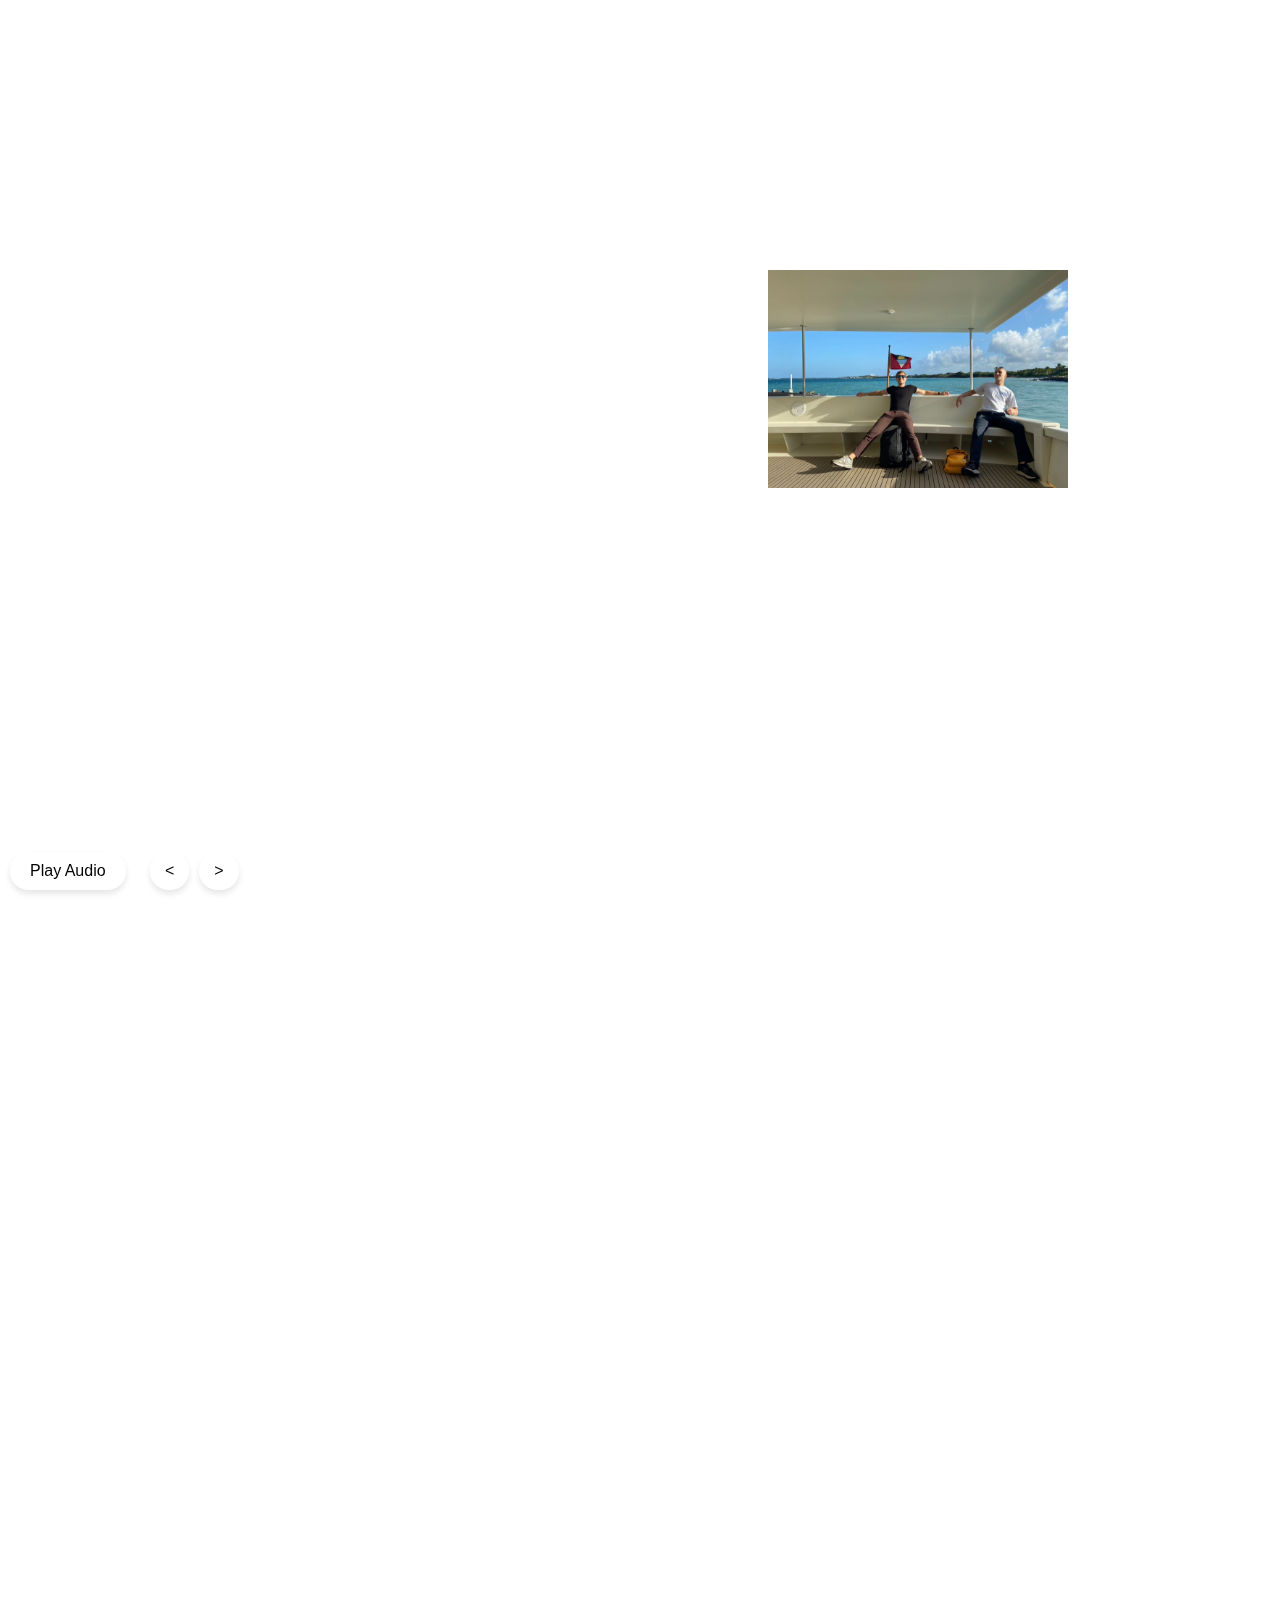
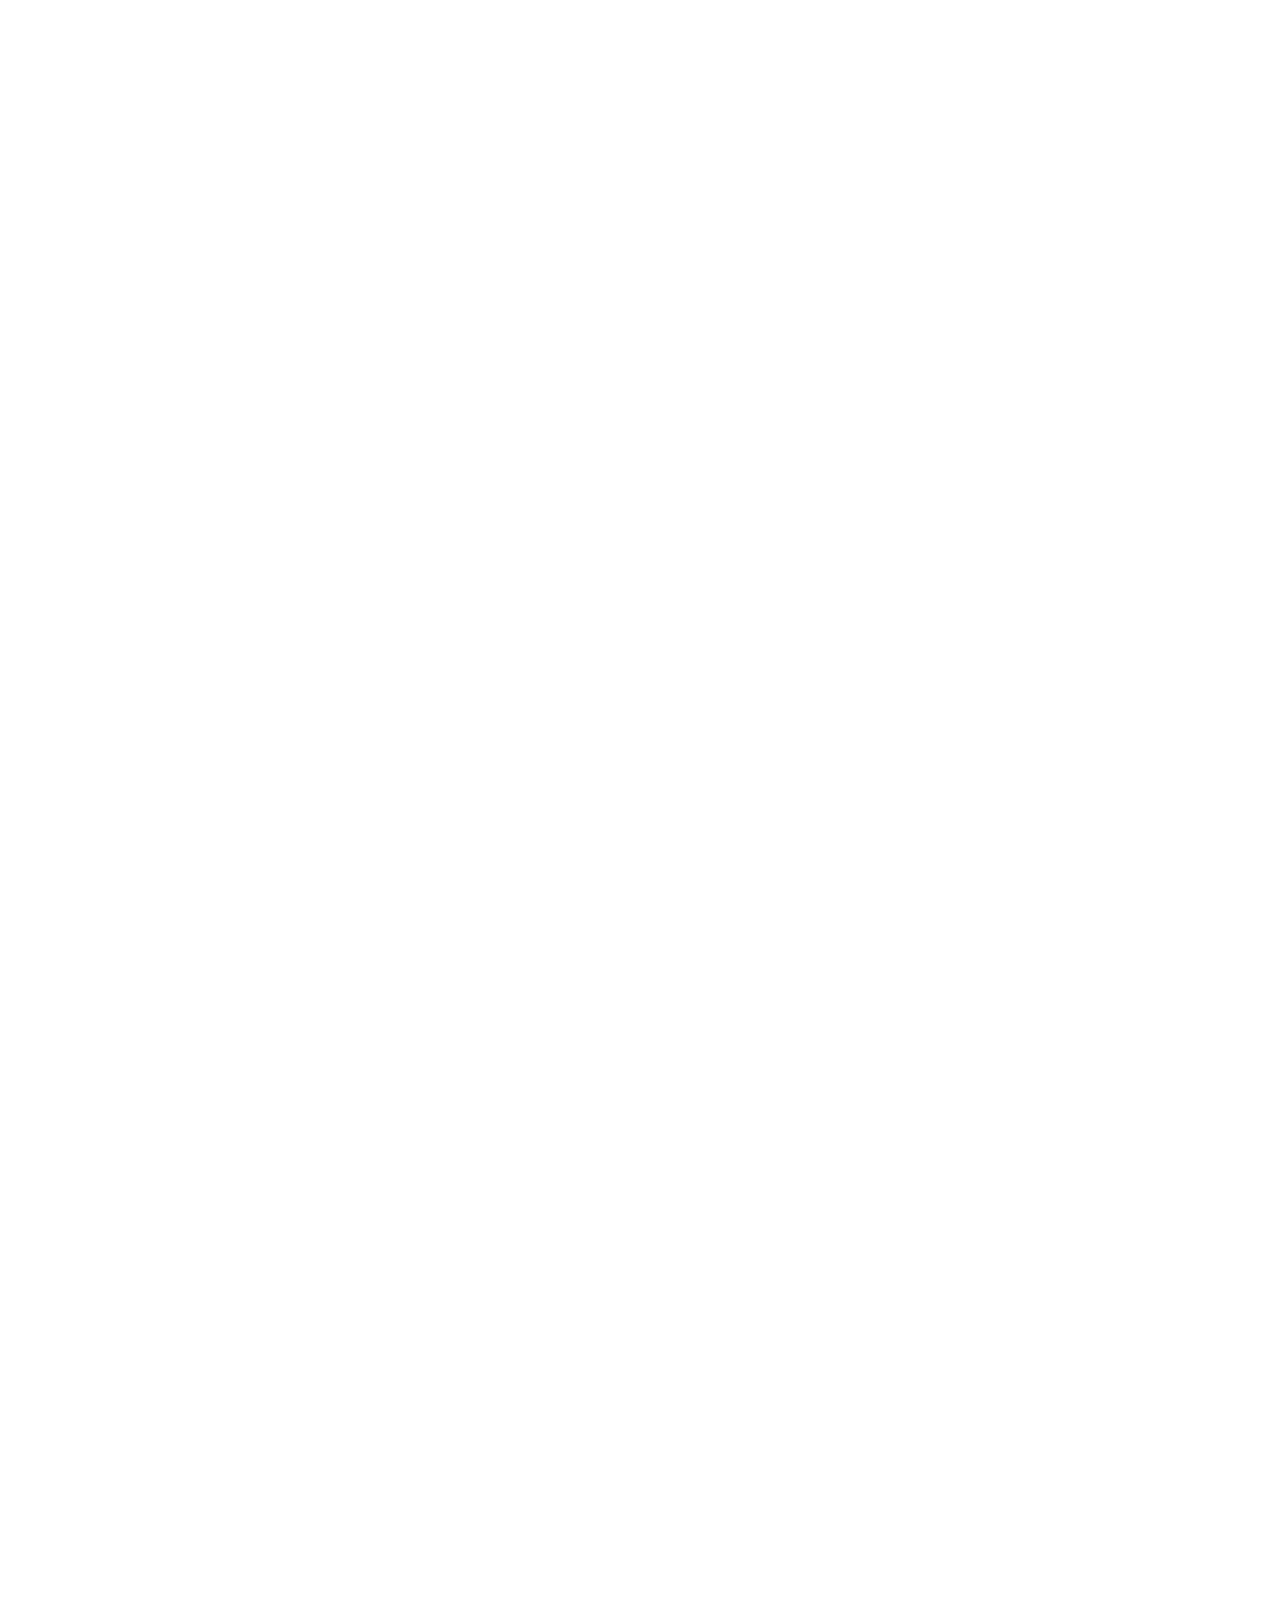
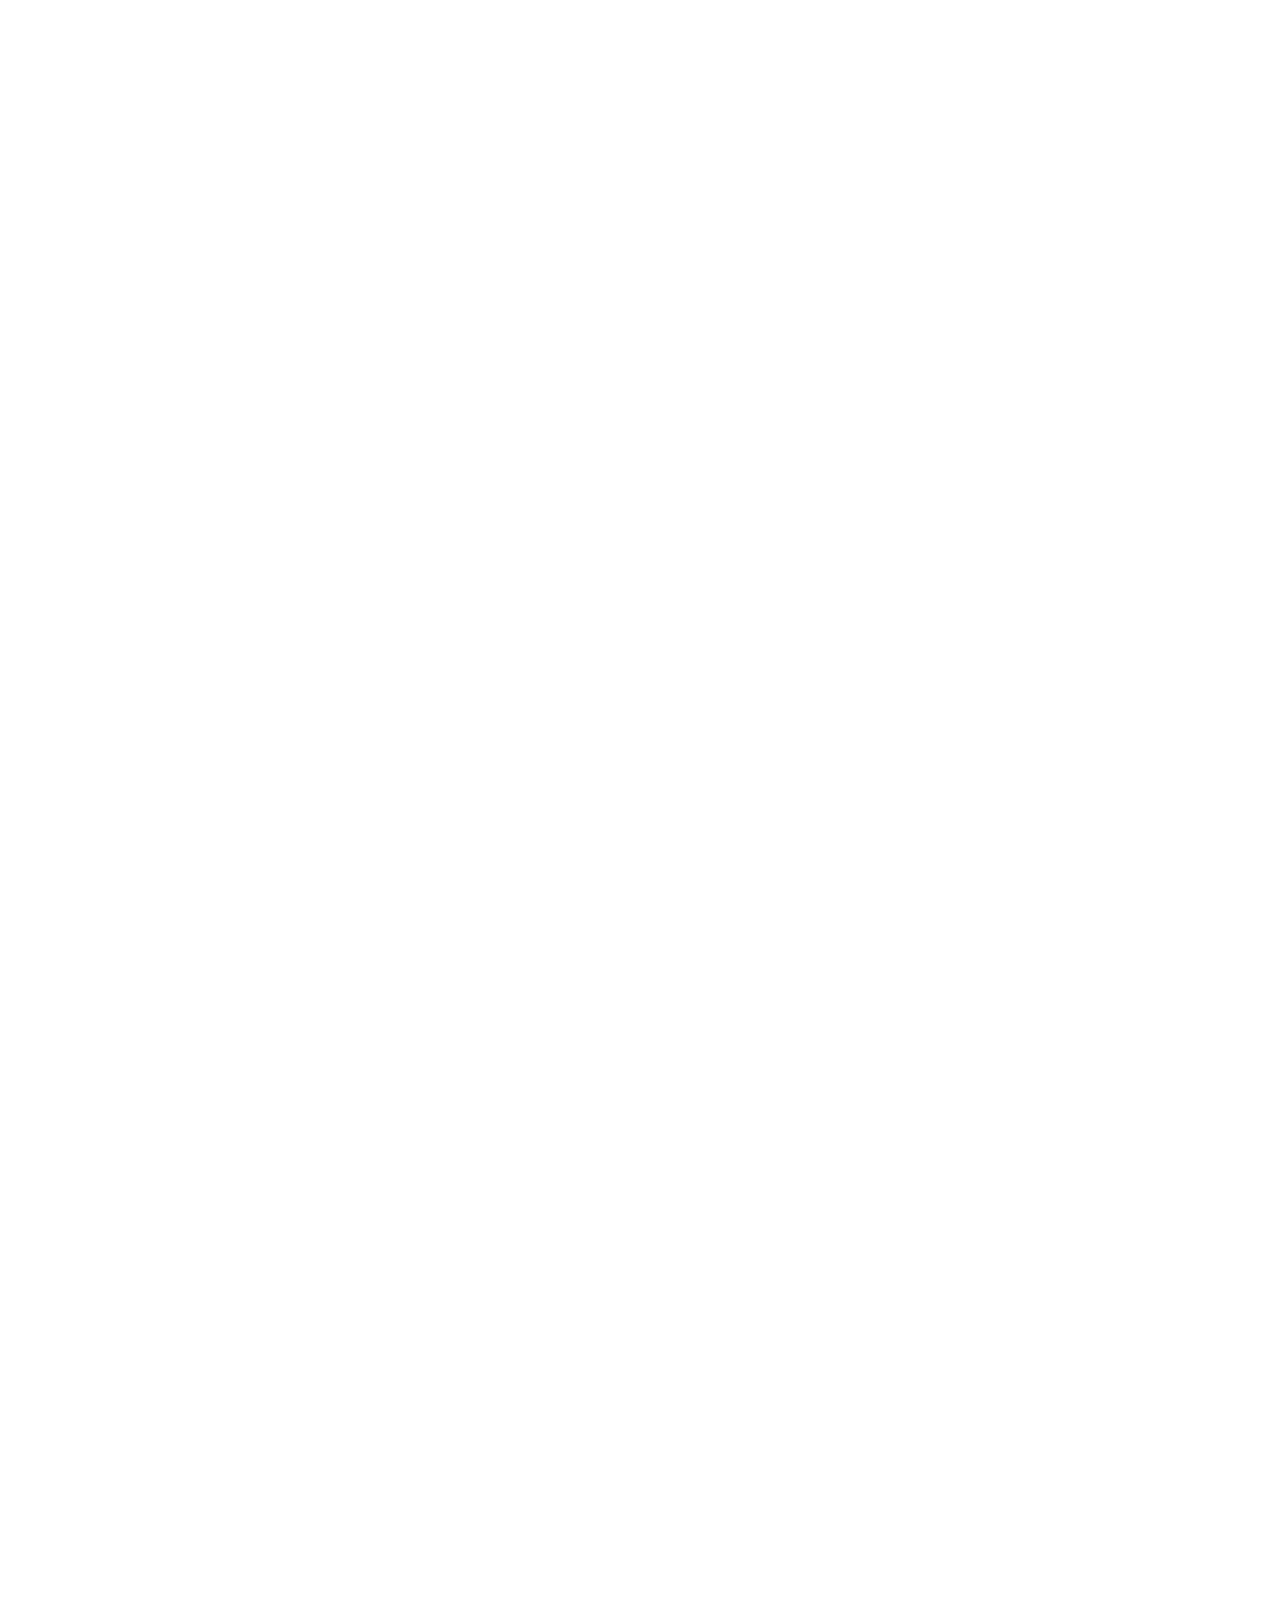
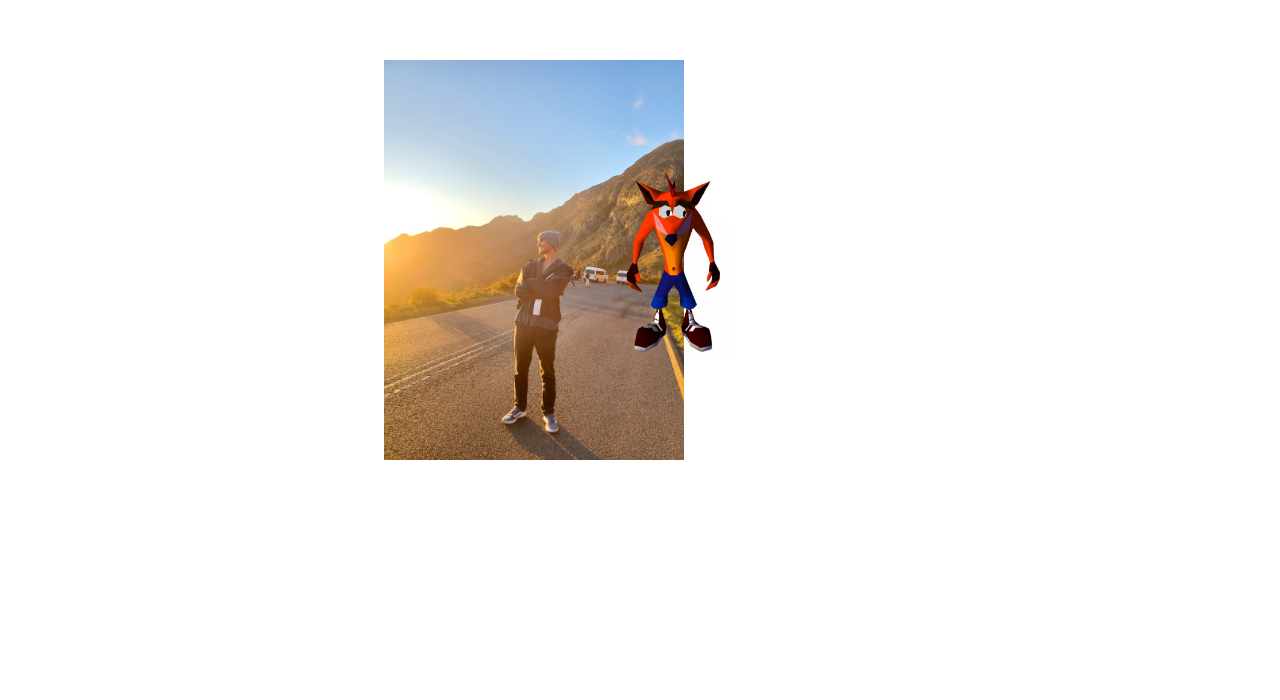
<file: board.html>
<!DOCTYPE html>
<html lang="en">

<head>
    <meta charset="UTF-8">
    <meta name="viewport" content="width=device-width, initial-scale=1.0">
    <title>benchie</title>
    <style>
        body, html {
            width: 100%;
            height: 100%;
            /* overflow: hidden; Prevent default scrolling */
        }

        body {
            font-family: 'Times New Roman', Times, serif;
            margin: 0;
            cursor: grab;
        }

        body.grabbing {
            cursor: grabbing;
        }

        .canvas {
            width: 600vw; /* 300% of the viewport width */
            height: 600vh; /* 300% of the viewport height */
            position: relative;
        }

        .image {
            position: absolute;
        }

        /* Random positions for images */
        .image1 { width: 300px; height: auto; top: 5%; left: 10%; }
        .image2 { width: 300px; height: auto; top: 50%; left: 70%; }
        .image3 {  width: 300px; height: auto; top: 90%; left: 5%; }
        .image4 {  width: 260px; height: auto; top: 20%; left: 80%; }
        .image5 {  width: 300px; height: auto; top: 60%; left: 30%; }
        .image6 {  width: 350px; height: auto; top: 20%; left: 40%; }
        .image7 {  width: 350px; height: auto; top: 60%; left: 95%; }
        .image8 {  width: 350px; height: auto; top: 85%; left: 65%; }
        .image9 {  width: 150px; height: auto; top: 2%; left: 85%; }
        .image10 {  width: 100px; height: auto; top: 100%; left: 100%; }
        .image11 {  width: 120px; height: auto; top: 92%; left: 8%; }
        .image12 {  width: 150px; height: auto; top: 57.5%; left: 94%; }
        .image13 {  width: 470px; height: auto; top: 18.7%; left: 38%; }

        #audioControl {
            position: fixed;
            bottom: 10px;
            left: 10px;
            z-index: 1000; /* Ensure it's above other content */
            padding: 10px 20px;
            border: none;
            border-radius: 25px; /* Rounded corners */
            background-color: rgba(255, 255, 255, 0.8); /* Semi-transparent white */
            color: #000; /* Black text */
            font-size: 16px;
            font-weight: 500; /* Medium font weight */
            cursor: pointer;
            box-shadow: 0 4px 6px rgba(0, 0, 0, 0.1); /* Subtle shadow */
            transition: background-color 0.3s ease, transform 0.3s ease; /* Smooth transition for hover effects */
        }

        #audioControl:hover {
            background-color: rgba(255, 255, 255, 0.5); /* Solid white on hover */
            transform: scale(1.05); /* Slightly enlarge the button on hover */
        }

        #audioControl:active {
            transform: scale(1); /* Reset size when button is clicked */
        }

    </style>
</head>

<body>
    <div class="canvas">
        <img src="boat.jpg" alt="Description 1" class="image image1">
        <img src="nico.jpg" alt="Description 2" class="image image2">
        <img src="yur.jpg" alt="Description 3" class="image image3">
        <img src="den.jpg" alt="Description 4" class="image image4">
        <img src="li.jpg" alt="Description 5" class="image image5">
        <img src="riv.jpeg" alt="Description 6" class="image image6">
        <img src="but.jpeg" alt="Description 7" class="image image7">
        <img src="kir.jpg" alt="Description 8" class="image image8">
        <img src="eye.jpg" alt="Description 9" class="image image9">
        <img src="gvfjv6wfa9d81.png" alt="Description 10" class="image image10">
        <img src="Crash_1_Crash_Bandicoot.jpeg" alt="Description 11" class="image image11">
        <img src="pngtree-japanese-clouds-png-image_6602691.png" alt="Description 12" class="image image12">
        <img src="SeekPng.com_vertical-black-line-png_9873634.png" alt="Description 13" class="image image13">
    </div>

    <div style="position: fixed; bottom: 10px; left: 10px; display: flex; align-items: center; z-index: 1000; gap: 10px;">
        <button id="audioControl" class="mainAudioButton">Play Audio</button>
    </div>

    <div style="position: fixed; bottom: 10px; left: 150px; display: flex; align-items: center; z-index: 1000; gap: 10px;">
        <button id="prevAudio" class="controlButton">&lt;</button>
        <button id="nextAudio" class="controlButton">&gt;</button>
    </div>

    <audio id="backgroundAudio" loop>
        <source id="audioSource" src="06_27_Braids.mp3" type="audio/mp3">
    </audio>

    <style>
        .mainAudioButton {
            padding: 10px 20px;
            border: none;
            border-radius: 25px;
            background-color: rgba(255, 255, 255, 0.8);
            color: #000;
            font-size: 16px;
            font-weight: 500;
            cursor: pointer;
            box-shadow: 0 4px 6px rgba(0, 0, 0, 0.1);
            transition: background-color 0.3s ease, transform 0.3s ease;
        }

        .mainAudioButton:hover {
            background-color: rgba(255, 255, 255, 0.5);
            transform: scale(1.05);
        }

        .mainAudioButton:active {
            transform: scale(1);
        }

        .controlButton {
            padding: 10px 15px;
            border: none;
            border-radius: 25px;
            background-color: rgba(255, 255, 255, 0.8);
            color: #000;
            font-size: 16px;
            font-weight: 500;
            cursor: pointer;
            box-shadow: 0 4px 6px rgba(0, 0, 0, 0.1);
            transition: background-color 0.3s ease, transform 0.3s ease;
            margin: 0;
        }

        .controlButton:hover {
            background-color: rgba(255, 255, 255, 0.5);
            transform: scale(1.05);
        }

        .controlButton:active {
            transform: scale(1);
        }
    </style>

    <script>
        const body = document.body;
        let isDown = false;
        let startX, startY, scrollLeft, scrollTop;
        let velocityX = 0, velocityY = 0;
        let lastX = 0, lastY = 0;
        let rafId;
        const movementHistory = []; // Array to track movement history

        body.addEventListener('mousedown', (e) => {
            isDown = true;
            body.classList.add('grabbing');
            startX = e.pageX - window.scrollX;
            startY = e.pageY - window.scrollY;
            scrollLeft = window.scrollX;
            scrollTop = window.scrollY;
            lastX = e.pageX;
            lastY = e.pageY;
            movementHistory.length = 0; // Clear the movement history
            if (rafId) {
                cancelAnimationFrame(rafId);
            }
        });

        body.addEventListener('mouseleave', () => {
            if (isDown) {
                applyMomentum();
            }
            isDown = false;
            body.classList.remove('grabbing');
        });

        body.addEventListener('mouseup', () => {
            if (isDown) {
                applyMomentum();
            }
            isDown = false;
            body.classList.remove('grabbing');
        });

        body.addEventListener('mousemove', (e) => {
            if (!isDown) return;
            e.preventDefault();
            const x = e.pageX - window.scrollX;
            const y = e.pageY - window.scrollY;
            const walkX = (x - startX);
            const walkY = (y - startY);

            // Calculate current movement
            const deltaX = e.pageX - lastX;
            const deltaY = e.pageY - lastY;

            // Add the current movement to the history
            movementHistory.push({ deltaX, deltaY });

            // Limit history size to last 5 movements
            if (movementHistory.length > 5) {
                movementHistory.shift();
            }

            window.scrollTo(scrollLeft - walkX, scrollTop - walkY);
            lastX = e.pageX;
            lastY = e.pageY;
        });

        function applyMomentum() {
            // Calculate the average movement from the history
            const avgMovement = movementHistory.reduce((acc, cur) => {
                acc.deltaX += cur.deltaX;
                acc.deltaY += cur.deltaY;
                return acc;
            }, { deltaX: 0, deltaY: 0 });

            const count = movementHistory.length;
            velocityX = count > 0 ? avgMovement.deltaX / count : 0;
            velocityY = count > 0 ? avgMovement.deltaY / count : 0;

            if (Math.abs(velocityX) < 0.1 && Math.abs(velocityY) < 0.1) return;

            window.scrollBy(-velocityX, -velocityY);

            // Apply friction to gradually reduce the velocity
            velocityX *= 0.95;
            velocityY *= 0.95;

            rafId = requestAnimationFrame(applyMomentum);
        }

        const audioElement = document.getElementById('backgroundAudio');
        const audioControl = document.getElementById('audioControl');
        const prevAudio = document.getElementById('prevAudio');
        const nextAudio = document.getElementById('nextAudio');
        const audioSource = document.getElementById('audioSource');

        const audioFiles = ["06_27_Braids.mp3", "justbuz.mp3", "thirdSong.mp3"];
        let currentAudioIndex = 0;

        audioControl.addEventListener('click', () => {
            if (audioElement.paused) {
                audioElement.play();
                audioControl.textContent = "Pause Audio";
            } else {
                audioElement.pause();
                audioControl.textContent = "Play Audio";
            }
        });

        prevAudio.addEventListener('click', () => {
            currentAudioIndex = (currentAudioIndex - 1 + audioFiles.length) % audioFiles.length;
            audioSource.src = audioFiles[currentAudioIndex];
            audioElement.load();
            audioElement.play();
            audioControl.textContent = "Pause Audio";
        });

        nextAudio.addEventListener('click', () => {
            currentAudioIndex = (currentAudioIndex + 1) % audioFiles.length;
            audioSource.src = audioFiles[currentAudioIndex];
            audioElement.load();
            audioElement.play();
            audioControl.textContent = "Pause Audio";
        });
    </script>
</body>

</html>
</file>
